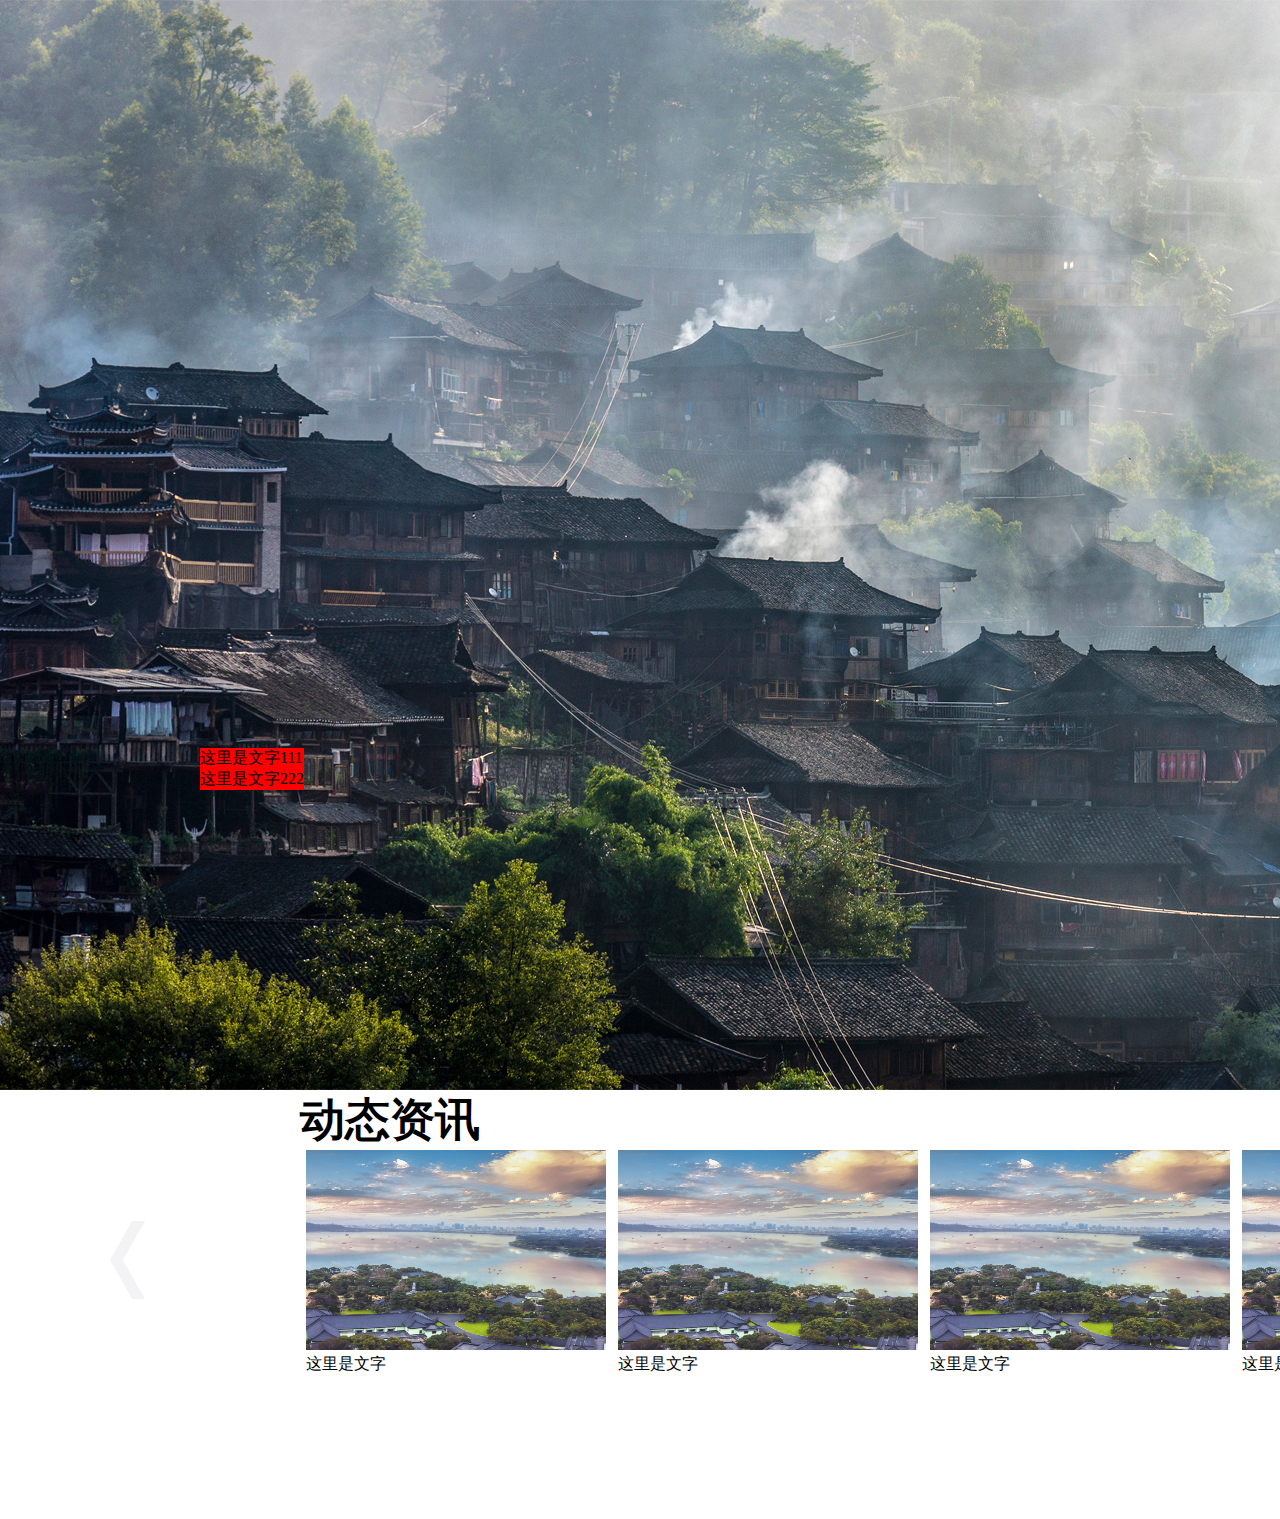
<file: learn_demo_mark.html>
<!DOCTYPE html>
<html lang="en">

<head>
    <meta charset="UTF-8">
    <meta name="viewport" content="width=device-width, initial-scale=1.0">
    <meta http-equiv="X-UA-Compatible" content="ie=edge">
    <title>这是我的第项目</title>
    <style>
        * {
            margin: 0;
            padding: 0;
        }

        .wapper {
            width: 1920px;
            margin: 0 auto;
        }
    </style>
</head>

<body>
    <div class="wapper">
        <!-- binner -->
        <style>
            .binner {
                width: 100%;
                height: 1090px;
                overflow: hidden;
                position: relative;
            }

            .binner .binner-bg {
                position: absolute;
                left: 50%;
                width: 1920px;
                margin-left: -960px;
                display: block;
            }

            .binner .binner-txt {
                position: absolute;
                left: 200px;
                bottom: 300px;
                background-color: red;
            }

            .binner .binner-txt p {}
        </style>
        <div class="binner">
            <img class="binner-bg" src="img/1.jpg">
            <div class="binner-txt">
                <p>这里是文字111</p>
                <p>这里是文字222</p>
            </div>
        </div>
        <!-- binner == end -->
        <!-- rolling -->
        <style>
            .rolling h2 {
                font-size: 45px;
                font-weight: bolder;
                margin: 0 300px;
            }

            .rolling-box {
                position: relative;
                margin: 0 300px;
            }

            .rolling-box .scollbox {
                overflow-x: scroll;
            }

            .rolling-box a {
                display: inline-block;
                position: absolute;
                width: 60px;
                height: 104px;
                top: 50%;
                margin-top: -52px;
            }

            .rolling-box a.left {
                left: -200px;
            }

            .rolling-box a.right {
                right: -200px;
            }

            .rolling .imglist {
                font-size: 0;
                width: 2000px;
            }

            .imglist li {
                width: 300px;
                display: inline-block;
                list-style-type: none;
                margin: 0 6px;
                font-size: 16px;
            }

            .imglist li img {
                width: 300px;
                height: 200px;
            }
        </style>
        <div class="rolling">
            <h2>动态资讯</h2>
            <div class="rolling-box">
                <!-- 图片列表 -->
                <div class="scollbox">
                    <ul class="imglist">
                        <li>
                            <div>
                                <img src="img/3.jpg">
                                <p>这里是文字</p>
                            </div>
                        </li>
                        <li>
                            <div>
                                <img src="img/3.jpg">
                                <p>这里是文字</p>
                            </div>
                        </li>
                        <li>
                            <div>
                                <img src="img/3.jpg">
                                <p>这里是文字</p>
                            </div>
                        </li>
                        <li>
                            <div>
                                <img src="img/3.jpg">
                                <p>这里是文字</p>
                            </div>
                        </li>
                        <li>
                            <div>
                                <img src="img/3.jpg">
                                <p>这里是文字</p>
                            </div>
                        </li>
                    </ul>
                </div>
                <!-- 图片列表 == end -->
                <a class="left">
                    <img src="img/2_left.jpg">
                </a>
                <a class="right">
                    <img src="img/2_right.jpg">
                </a>
            </div>
        </div>
        <!-- rolling == end -->
    </div>
</body>

</html>
<br>
<br>
<br>
<br>
<br>
<br>
<br>
<br>
</file>
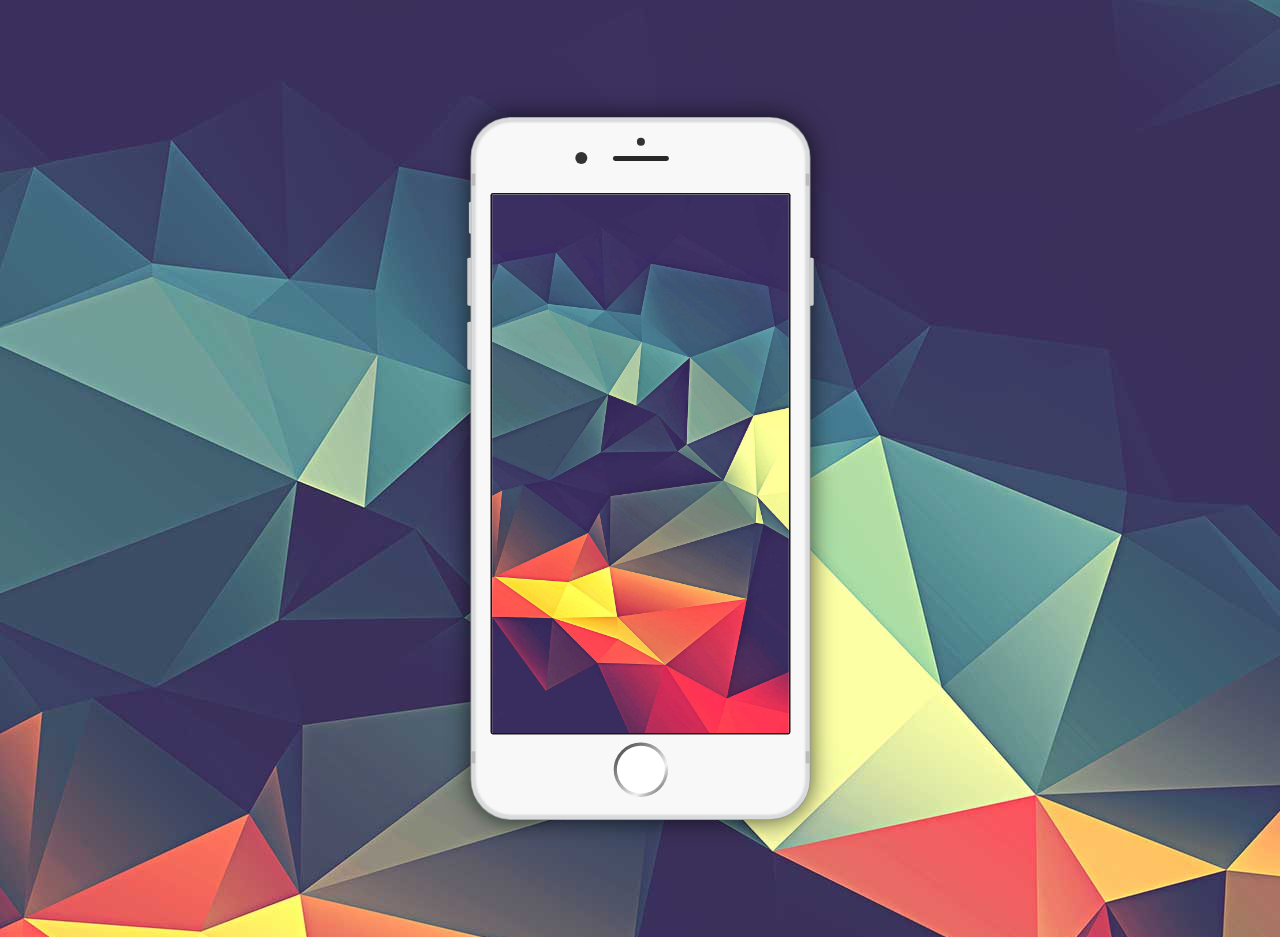
<file: css-phone/phone.html>
<!doctype html>
<html lang="zh">
<head>
<meta charset="UTF-8">
<meta http-equiv="X-UA-Compatible" content="IE=edge,chrome=1"> 
<meta name="viewport" content="width=device-width, initial-scale=1.0">
<title>纯CSS3实现苹果iphone6手机模型特效</title>

<link rel="stylesheet" type="text/css" href="phone.css">

</head>
<body>

<div class="iphone">
	<div class="iphone-top">
	  <span class="camera"></span>
	  <span class="sensor"></span>
	  <span class="speaker"></span>
	</div>
	<div class="top-bar"></div>
	<div class="iphone-screen">
	  <img src="bg.jpg" alt="" />
	</div>
	<div class="buttons">
	  <span class="on-off"></span>
	  <span class="sleep"></span>
	  <span class="up"></span>
	  <span class="down"></span>
	</div>
	<div class="bottom-bar"></div>
	<div class="iphone-bottom">
	  <span></span>
	</div>
  </div>
</div>

</body>
</html>
</file>
<file: css-phone/phone.css>
*, *:after, *:before {
    box-sizing: border-box;
  }
  
  body {
    background-image: url("low-poly-texture-18.jpg");
  }
  
  .iphone {
    box-shadow: inset 0 0 3px 0 rgba(0, 0, 0, 0.2), 0 0 0 1px #999, 0 0 30px 0px rgba(0, 0, 0, 0.7);
    border: 5px solid #d9dbdc;
    background: #f8f8f8;
    padding: 15px;
    border-radius: 50px;
    height: 877px;
    width: 423px;
    position: relative;
    margin: 30px auto;
    -webkit-transform: scale(0.8);
            transform: scale(0.8);
  }
  
  .iphone-top {
    padding: 5px 110px 40px;
    position: relative;
  }
  .iphone-top .speaker {
    display: block;
    width: 70px;
    height: 6px;
    margin: 0 auto;
    border-radius: 6px;
    background: #292728;
  }
  .iphone-top .camera {
    display: block;
    margin: 0 auto;
    height: 10px;
    width: 10px;
    border-radius: 50%;
    margin-bottom: 13px;
    background: #333;
  }
  .iphone-top .sensor {
    display: block;
    width: 15px;
    height: 15px;
    float: left;
    background: #333;
    margin-top: -5px;
    border-radius: 50%;
  }
  
  .top-bar, .bottom-bar {
    display: block;
    width: 423px;
    height: 15px;
    border-left: 5px solid #BBB;
    border-right: 5px solid #BBB;
    position: absolute;
    left: -5px;
  }
  
  .top-bar {
    top: 65px;
  }
  
  .bottom-bar {
    bottom: 65px;
  }
  
  .iphone-screen {
    background: #eee;
    border: 1px solid #fff;
    height: 677px;
    width: 375px;
    margin: 0 auto;
    border: 2px solid rgba(0, 0, 0, 0.9);
    border-radius: 3px;
    overflow: hidden;
  }
  .iphone-screen img {
    width: 100%;
  }
  
  .buttons .on-off, .buttons .up, .buttons .down, .buttons .sleep {
    display: block;
    background: #CCC;
    position: absolute;
    border-radius: 2px 0px 0px 2px;
  }
  .buttons .on-off {
    height: 40px;
    width: 3px;
    top: 100px;
    left: -8px;
  }
  .buttons .up, .buttons .down, .buttons .sleep {
    height: 60px;
    width: 5px;
    left: -10px;
  }
  .buttons .up {
    top: 170px;
  }
  .buttons .down {
    top: 250px;
  }
  .buttons .sleep {
    left: auto;
    right: -10px;
    top: 170px;
    border-radius: 0px 2px 2px 0px;
  }
  
  .iphone-bottom {
    padding: 10px 0 0;
  }
  .iphone-bottom span {
    display: block;
    margin: 0 auto;
    width: 68px;
    height: 68px;
    background: #ccc;
    border-radius: 50%;
    background: -webkit-linear-gradient(315deg, #303233 0%, #b5b7b9 50%, #f0f2f2 69%, #303233 100%);
    background: linear-gradient(135deg, #303233 0%, #b5b7b9 50%, #f0f2f2 69%, #303233 100%);
    position: relative;
  }
  .iphone-bottom span:after {
    content: "";
    display: block;
    width: 60px;
    height: 60px;
    background: #fff;
    border-radius: 50%;
    position: absolute;
    left: 4px;
    top: 4px;
  }
</file>
